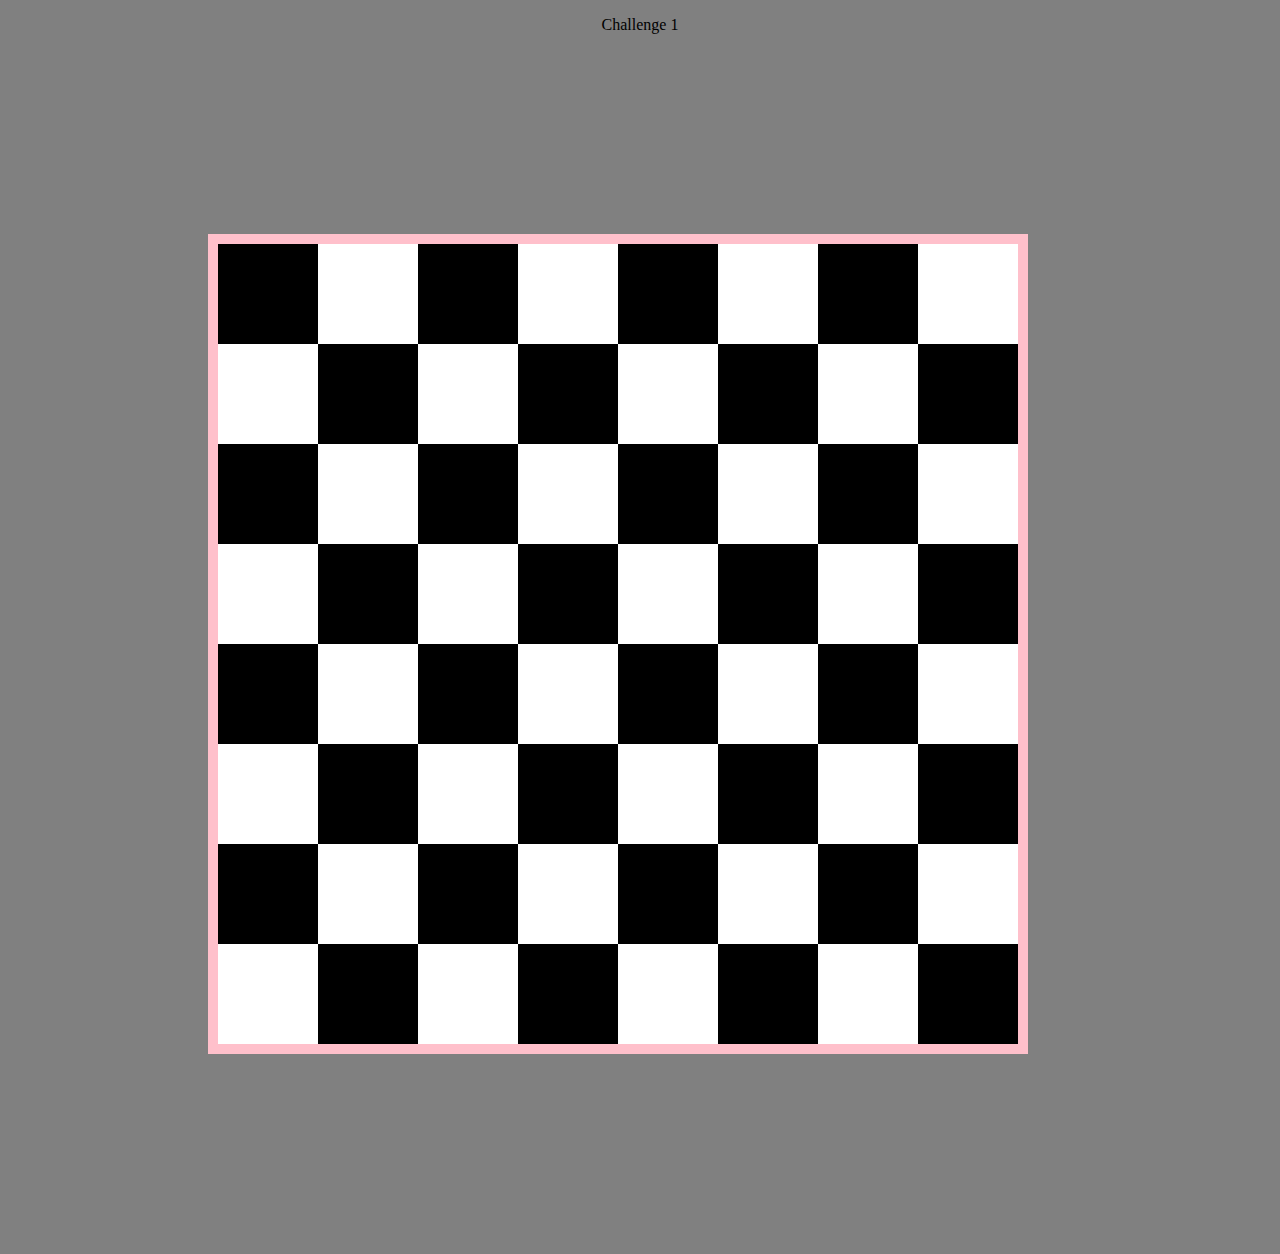
<file: challenge-1/index.html>
<!DOCTYPE html>
<html lang="en">

<head>
    <meta charset="UTF-8">
    <meta name="viewport" content="width=device-width, initial-scale=1.0">
    <title>Checkerboard</title>
    <link rel="stylesheet" href="index.css">
</head>

<body>
    <p>Challenge 1</p>

    <div class="container">

        <div>
            <div class="black"></div>
            <div class="white"></div>
            <div class="black"></div>
            <div class="white"></div>
            <div class="black"></div>
            <div class="white"></div>
            <div class="black"></div>
            <div class="white"></div>
        </div>

        <div>

            <div class="white"></div>
            <div class="black"></div>
            <div class="white"></div>
            <div class="black"></div>
            <div class="white"></div>
            <div class="black"></div>
            <div class="white"></div>
            <div class="black"></div>

        </div>

        <div>


            <div class="black"></div>
            <div class="white"></div>
            <div class="black"></div>
            <div class="white"></div>
            <div class="black"></div>
            <div class="white"></div>
            <div class="black"></div>
            <div class="white"></div>

        </div>

        <div>

            <div class="white"></div>
            <div class="black"></div>
            <div class="white"></div>
            <div class="black"></div>
            <div class="white"></div>
            <div class="black"></div>
            <div class="white"></div>
            <div class="black"></div>
        </div>

        <div>

            <div class="black"></div>
            <div class="white"></div>
            <div class="black"></div>
            <div class="white"></div>
            <div class="black"></div>
            <div class="white"></div>
            <div class="black"></div>
            <div class="white"></div>
        </div>


        <div>


            <div class="white"></div>
            <div class="black"></div>
            <div class="white"></div>
            <div class="black"></div>
            <div class="white"></div>
            <div class="black"></div>
            <div class="white"></div>
            <div class="black"></div>
        </div>

        <div>

            <div class="black"></div>
            <div class="white"></div>
            <div class="black"></div>
            <div class="white"></div>
            <div class="black"></div>
            <div class="white"></div>
            <div class="black"></div>
            <div class="white"></div>
        </div>

        <div>

            <div class="white"></div>
            <div class="black"></div>
            <div class="white"></div>
            <div class="black"></div>
            <div class="white"></div>
            <div class="black"></div>
            <div class="white"></div>
            <div class="black"></div>


        </div>




    </div>

</body>

</html>
</file>
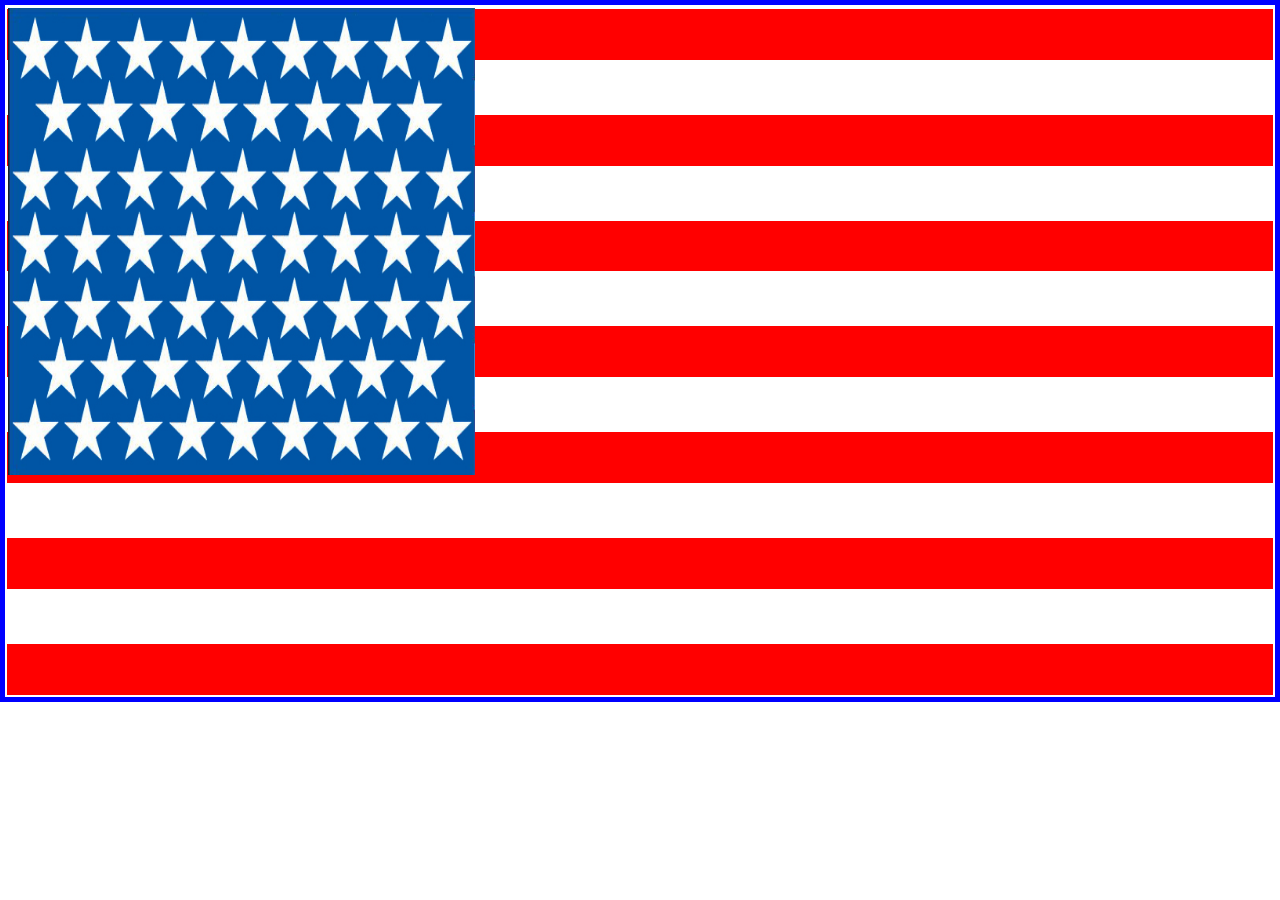
<file: challenge-2/index.html>
<!DOCTYPE html>
<html lang="en">

<head>
    <meta charset="UTF-8">
    <meta name="viewport" content="width=device-width, initial-scale=1.0">
    <title>American Flag</title>
    <link rel="stylesheet" href="index.css">
</head>

<body>
    <table class="container">
        <td class="image">
            <img src="./Images/easy.jpg.png" alt="American Stars" id="picture">
        </td>

        <tr>
            <td class="red"></td>
        </tr>

        <tr>
            <td class="white"></td>
        </tr>

        <tr>
            <td class="red"></td>
        </tr>

        <tr>
            <td class="white"></td>
        </tr>

        <tr>
            <td class="red"></td>
        </tr>

        <tr>
            <td class="white"></td>
        </tr>

        <tr>
            <td class="red"></td>
        </tr>

        <tr>
            <td class="white"></td>
        </tr>

        <tr>
            <td class="red"></td>
        </tr>

        <tr>
            <td class="white"></td>
        </tr>

        <tr>
            <td class="red"></td>
        </tr>

        <tr>
            <td class="white"></td>
        </tr>

        <tr>
            <td class="red"></td>
        </tr>



    </table>
</body>

</html>
</file>
<file: challenge-1/index.css>
body {
  background-color: grey;
}

p {
  text-align: center;
}

.container {
  margin: 200px;
  align-content: center;
  width: 800px;
  height: 800px;
  display: grid;
  border: 10px solid pink;
  grid-template-columns: 1fr 1fr 1fr 1fr 1fr 1fr 1fr 1fr;
}

.black {
  background-color: black;
  width: 100px;
  height: 100px;
}
.white {
  background-color: white;
  width: 100px;
  height: 100px;
}
</file>
<file: challenge-2/index.css>
body {
  margin: 0;
  padding: 0;
}

.container {
  display: table;
  border: 5px solid blue;
}

.red {
  background-color: red;
  height: 48.9px;
  width: 2000px;
}

.white {
  background-color: white;
  height: 48.9px;
  width: 2000px;
}

.image {
  position: absolute;
  height: 300px;
  width: 200px;
}

img {
  height: 467px;
  width: 467px;
  position: absolute;
}
</file>
